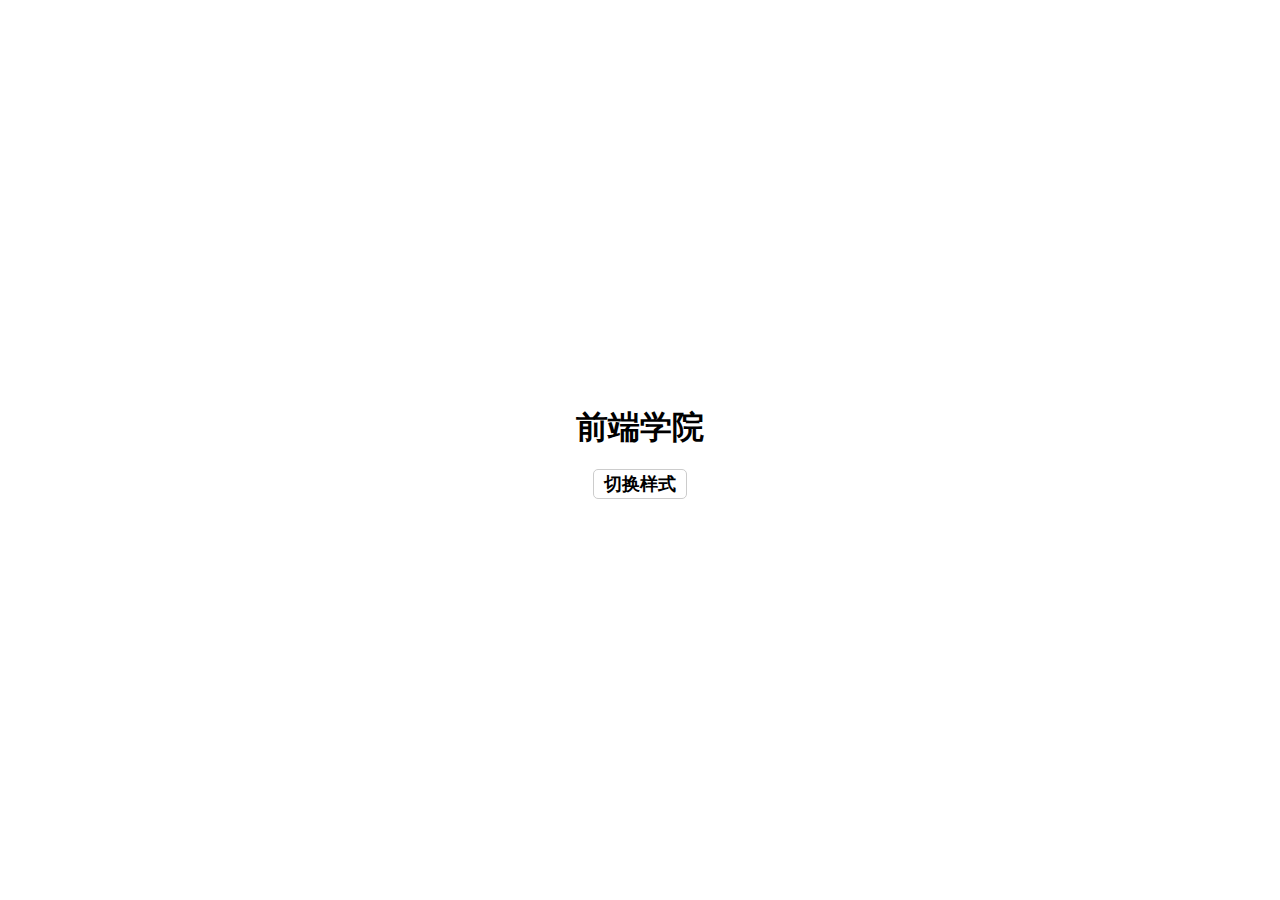
<file: task1/index.html>
<!DOCTYPE html>
<html lang="en">
<head>
    <meta charset="UTF-8">
    <title>task1</title>
    <link rel="stylesheet" href="main.css">
</head>
<body>
    <div class="box">
        <h1 class="title">前端学院</h1>
        <p class="ver"></p>
        <button class="btn">切换样式</button>
    </div>
    <script>
        var isOn = false;
        var btn = document.querySelector(".btn");
        var title = document.querySelector(".title");
        var ver = document.querySelector(".ver");
        btn.addEventListener("click", function(){
            if(!isOn) {
                ver.classList.add("on")
                title.classList.add("active")
                isOn = true;
            } else {
                ver.classList.remove("on")
                title.classList.remove("active")
                isOn = false;
            }
        })
    </script>
</body>
</html>
</file>
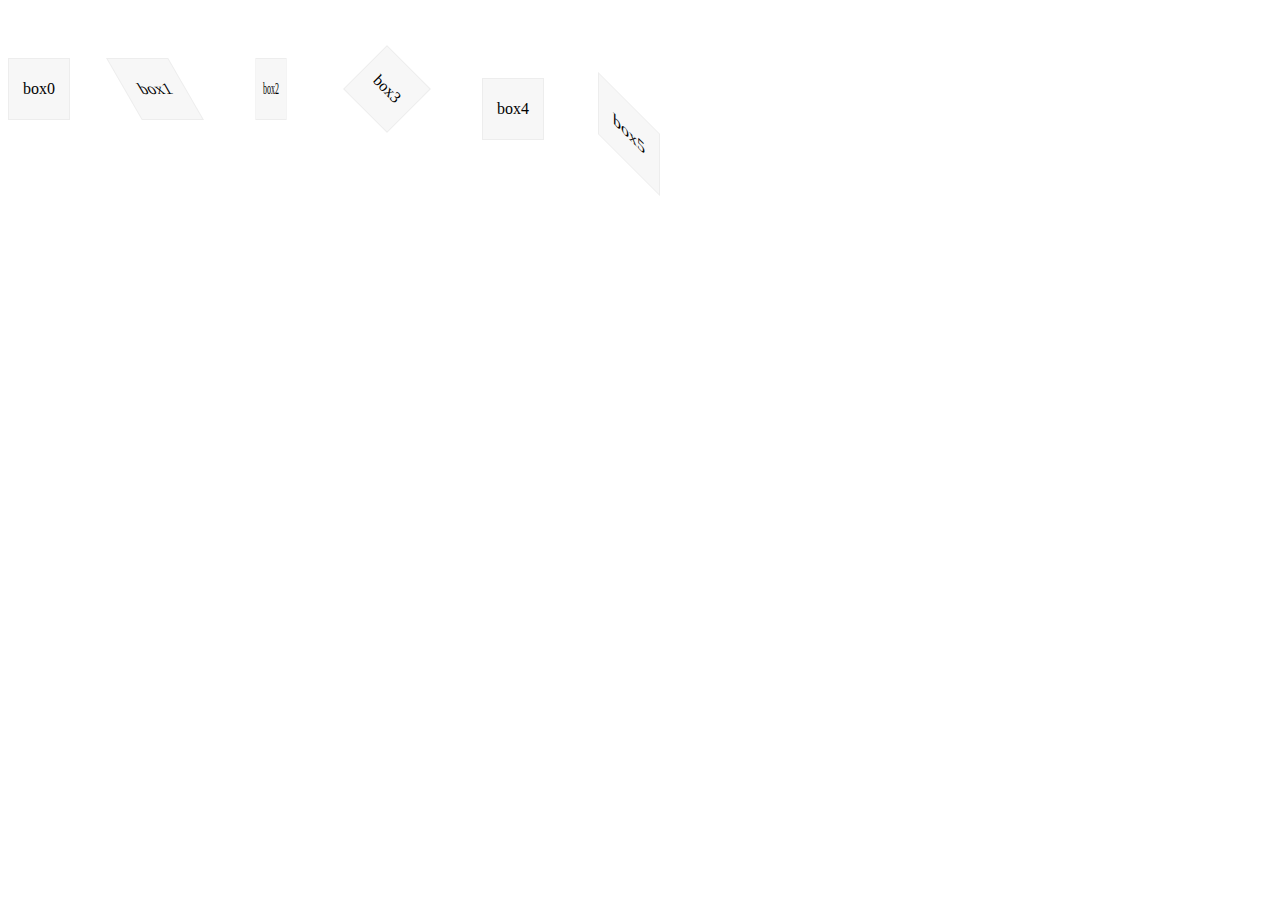
<file: task2/index.html>
<!DOCTYPE html>
<html lang="en">
<head>
    <meta charset="UTF-8">
    <title>task2</title>
    <link rel="stylesheet" href="main.css">
</head>
<body>
    <div class="box0">box0</div>
    <div class="box1">box1</div>
    <div class="box2">box2</div>
    <div class="box3">box3</div>
    <div class="box4">box4</div>
    <div class="box5">box5</div>
</body>
</html>
</file>
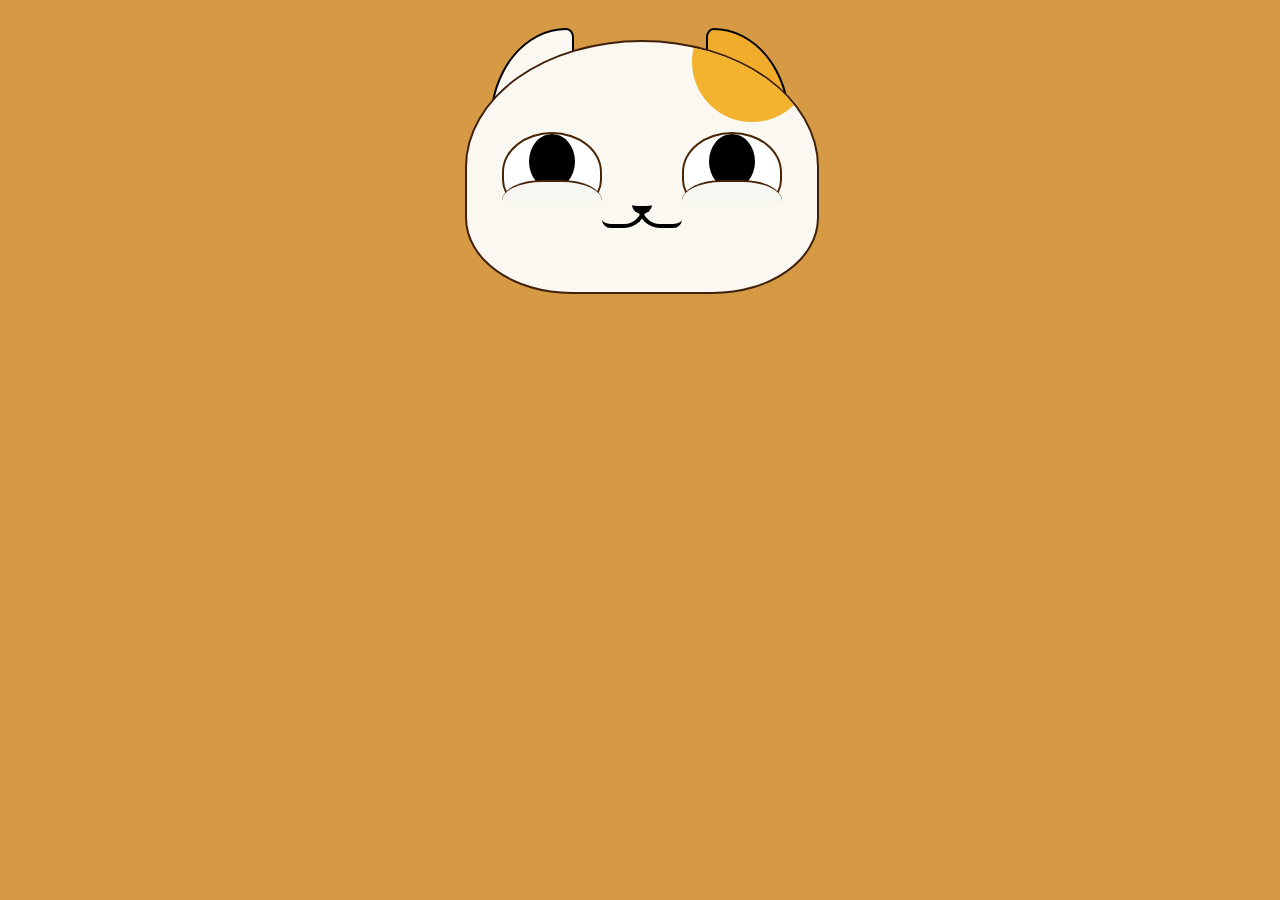
<file: task3/index.html>
<!DOCTYPE html>
<!-- saved from url=(0055)http://jadyoap.bj.bcebos.com/ife%2FcssCatAnimation.html -->
<html><head><meta http-equiv="Content-Type" content="text/html; charset=UTF-8">
        
        <title>纯 CSS 实现猫笑起来的动画</title>
        <style type="text/css">
            body {
                background-color: #d69a44;
            }
            /* face */
            .face {
                position: absolute;
                left: 50%;
                margin-left: -175px;
                top:40px;
                width: 350px;
                height: 250px;
                border-radius: 50% 50% 30% 30%;
                border: 2px solid #3f200b;
                z-index: 10;
                background: #fbf8f1;
                overflow: hidden;
            }
            /* ear */
            .ear-wrap {
                position: absolute;
                width: 300px;
                left: 50%;
                margin-left: -150px;
                /*   top: 100px; */
            }
            .ear-wrap{
                position: absolute;
                left: 50%;
                width: 300px;
                margin-left: -150px;
                margin-top: 20px;
            }
            .ear {
                position: absolute;
                width: 80px;
                height: 100px;
                border: 2px solid #000;
                background: #fbf8f1;
                border-radius: 100% 10% 50% 0% ;
                transition: transform 1s;
            }
            .ear-wrap .right {
                left: auto;
                right: 0;
                border-radius: 10% 100% 0% 50%;
                background: #f1ac2b;
            }
            /* 头发 */
            .hair {
                position: absolute;
                width: 120px;
                height: 120px;
                left: 50%;
                margin-left: 50px;
                margin-top: -40px;
                background: #f3b32e;
                border-radius: 50% 50% 50% 50%;
            }
            /* 眼睛 */
            .eye-wrap {
                position: absolute;
                width: 280px;
                height: 70px;
                top: 90px;
                left: 50%;
                margin-left: -140px;
                overflow: hidden;
            }
            .eye {
                height: 100px;
                width: 100px;
                position: absolute;
            }
            .eye-circle {
                width: 100px;
                height: 80px;
                border: 2px solid #482507;
                overflow: hidden;
                position: absolute;
                background: #fff;
                border-radius: 50% 50% 40% 40%;
                box-sizing: border-box;
            }
            .eye-core {
                height: 55px;
                width: 46px;
                border-radius: 50% 50% 50% 50%;
                /* margin: 0 auto; */
                background: #000;
                position: absolute;
                left: 50%;
                margin-left: -23px;
                transition: transform 1s;
            }
            .eye-bottom {
                height: 50px;
                width: 100px;
                border-radius: 40% 40% 50% 50%;
                position: absolute;
                margin-top: 48px;
                border-top: 2px solid #46240b;
                background: #f6f7f2;
                transition: transform 1s;
            }
            .eye-wrap .right {
                left: auto;
                right: 0px;
            }
            .face-red {
                position: absolute;
                height: 20px;
                width: 70px;
                background: red;
                top: 45px;
                /*top: 64px;*/
                left: 18px;
                border-radius: 50% 50% 50% 50%;
                background: #e85a5e;
                opacity: 0.0;
                transition: opacity 2s;
            }
            /* 鼻子 */
            .nose {
                width: 20px;
                height: 10px;
                border-bottom: 8px solid #000;
                border-radius: 0% 0% 50% 50%;
                top: 154px;
                left: 50%;
                margin-left: -10px;
                position: absolute;
            }
            /* 嘴巴 */
            .mouth-wrap {
                position: absolute;
                top: 168px;
                width: 80px;
                left: 50%;
                margin-left: -40px;
                height: 20px;
                overflow: hidden;
            }
            .mouth {
                width: 40px;
                height: 40px;
                border-bottom: 4px solid #000;
                border-right: 4px solid #000;
                border-radius: 0% 40% 50% 20%;
                margin-top: -26px;
                position: absolute;
                left: 0;
                transition: border-radius 1s;
            }
            .mouth-wrap .right {
                border-bottom: 4px solid #000;
                border-right: none;
                border-left: 4px solid #000;
                border-radius: 40% 0% 20% 50%;
                position: absolute;
                left: auto;
                right: 0;
            }
            /*鼠标hover样式 写在这里*/
            /* 左耳朵 */
            .face:hover + .ear-wrap .left {
                transform: rotate(-25deg);
                -webkit-transform: rotate(-25deg);
                -moz-transform: rotate(-25deg);
            }
            /* 右耳朵 */
            .face:hover + .ear-wrap .right {
                transform: rotate(25deg);
                -webkit-transform: rotate(25deg);
                -moz-transform: rotate(25deg);
            }
            /* 眼睛 */
            .face:hover .eye-core {
                transform: scaleX(.8);
                -webkit-transform: scaleX(.8);
                -moz-transform: scaleX(.8);
            }
            .face:hover .eye-bottom {
                transform: translateY(-15px);
                -webkit-transform: translateY(-15px);
                -moz-transform: translateY(-15px);
            }
            .face:hover .face-red {
                opacity: 1;
            }
            .face:hover .mouth.right {
                border-radius: 40% 0% 50% 50%;
            }
            .face:hover .mouth.left {
                border-radius: 0% 40% 50% 50%;
            }
        </style>
    </head>
    <body>
        <div class="container">
            <!-- 脸 -->
            <div class="face">
                <!-- 头发 -->
                <div class="hair">
                    <div></div>
                </div>
                <!-- 眼睛 -->
                <div class="eye-wrap">
                    <div class="eye left">
                        <div class="eye-circle">
                            <div class="eye-core"></div>
                        </div>
                        <div class="eye-bottom"></div>
                        <div class="face-red"></div>
                    </div>
                    <div class="eye right">
                        <div class="eye-circle">
                            <div class="eye-core"></div>
                        </div>
                        <div class="eye-bottom"></div>
                        <div class="face-red"></div>
                    </div>
                </div>
                <!-- 鼻子 -->
                <div class="nose">
                </div>
                <!-- 嘴巴 -->
                <div class="mouth-wrap">
                    <!-- <div class="mouth-top"></div> -->
                    <div class="mouth left"></div>
                    <div class="mouth right"></div>
                </div>
            </div>
            <!-- 耳朵 -->
            <div class="ear-wrap">
                <div class="ear left"> </div>
                <div class="ear right"> </div>
            </div>
        </div>
    
</body></html>
</file>
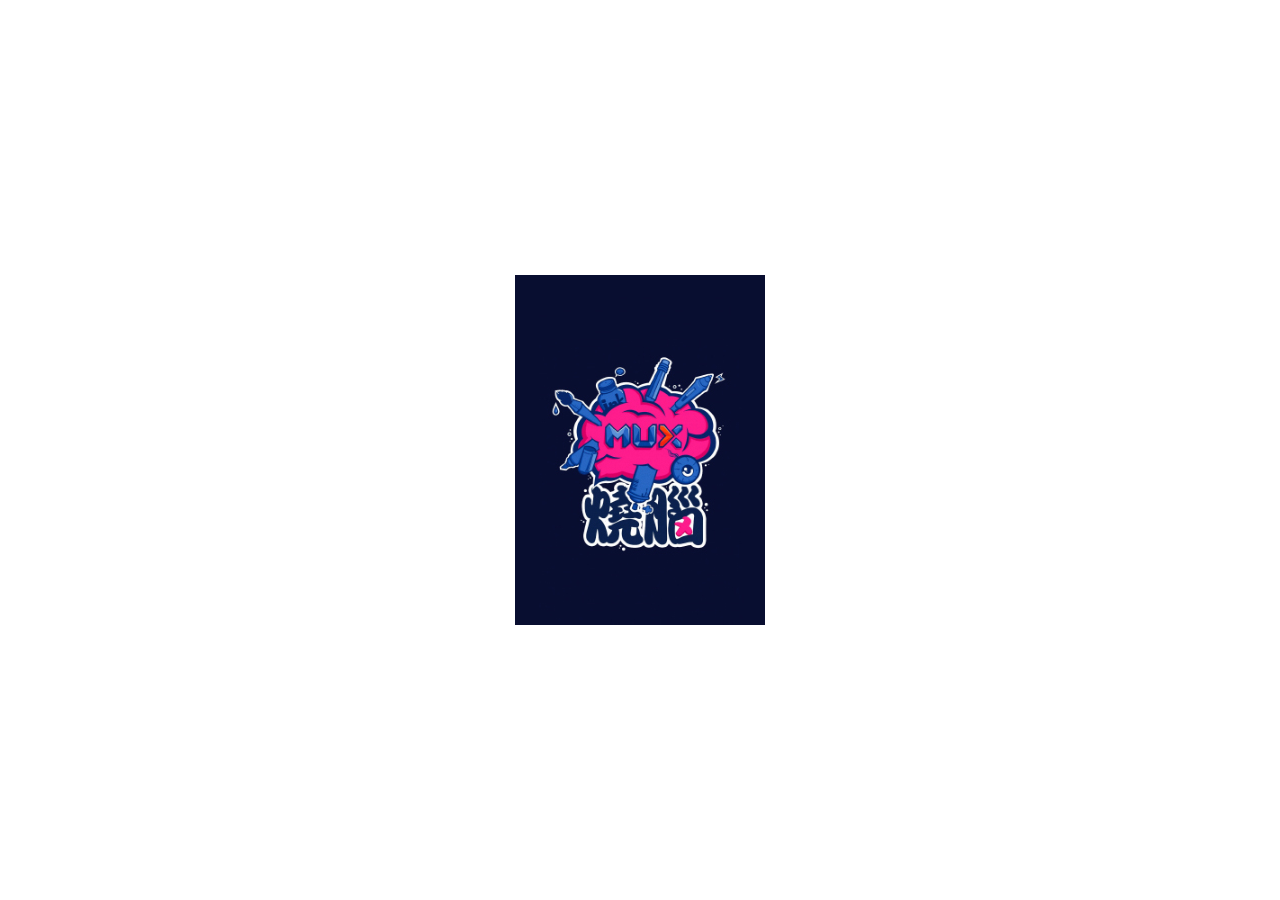
<file: task4/index.html>
<!DOCTYPE html>
<html lang="en">
<head>
    <meta charset="UTF-8">
    <title>task4</title>
    <style>
        body {
            padding: 0;
            margin: 0;
        }
        .box {
            padding: 0;
            margin: 0;
            width: 100%;
            height: 100vh;
            display: -webkit-flex;
            display: -moz-flex;
            display: flex;
            -webkit-justify-content: space-around;
            -moz-justify-content: space-around;
            justify-content: space-around;
            -webkit-align-items: center;
            -moz-align-items: center;
            align-items: center;
        }
        .img {
            position: relative;
            width: 250px;
            height: 350px;
            -webkit-perspective: 1000px;
            -moz-perspective: 1000px;
            perspective: 1000px;
        }
            .img img {
                position: absolute;
                top: 0;
                left: 0;
                -webkit-transition: transform 1s;
                -moz-transition: transform 1s;
                transition: transform 1s;
                -webkit-transform-style: preserve-3d;
                -moz-transform-style: preserve-3d;
                transform-style: preserve-3d;
            }
            .img .on {
                -webkit-backface-visibility: hidden;
                -moz-backface-visibility: hidden;
                backface-visibility: hidden;
            }
            .img .off {
                z-index: -1;
            }
            .img:hover .on, .img:hover .off {
                -webkit-transform: rotateY(180deg);
                -moz-transform: rotateY(180deg);
                transform: rotateY(180deg);
            }
    </style>
</head>
<body>
    <div class="box">
        <div class="img">
            <img src="images/on.jpg" alt="正面" class="on">
            <img src="images/off.jpg" alt="反面" class="off">
        </div>
    </div>
</body>
</html>
</file>
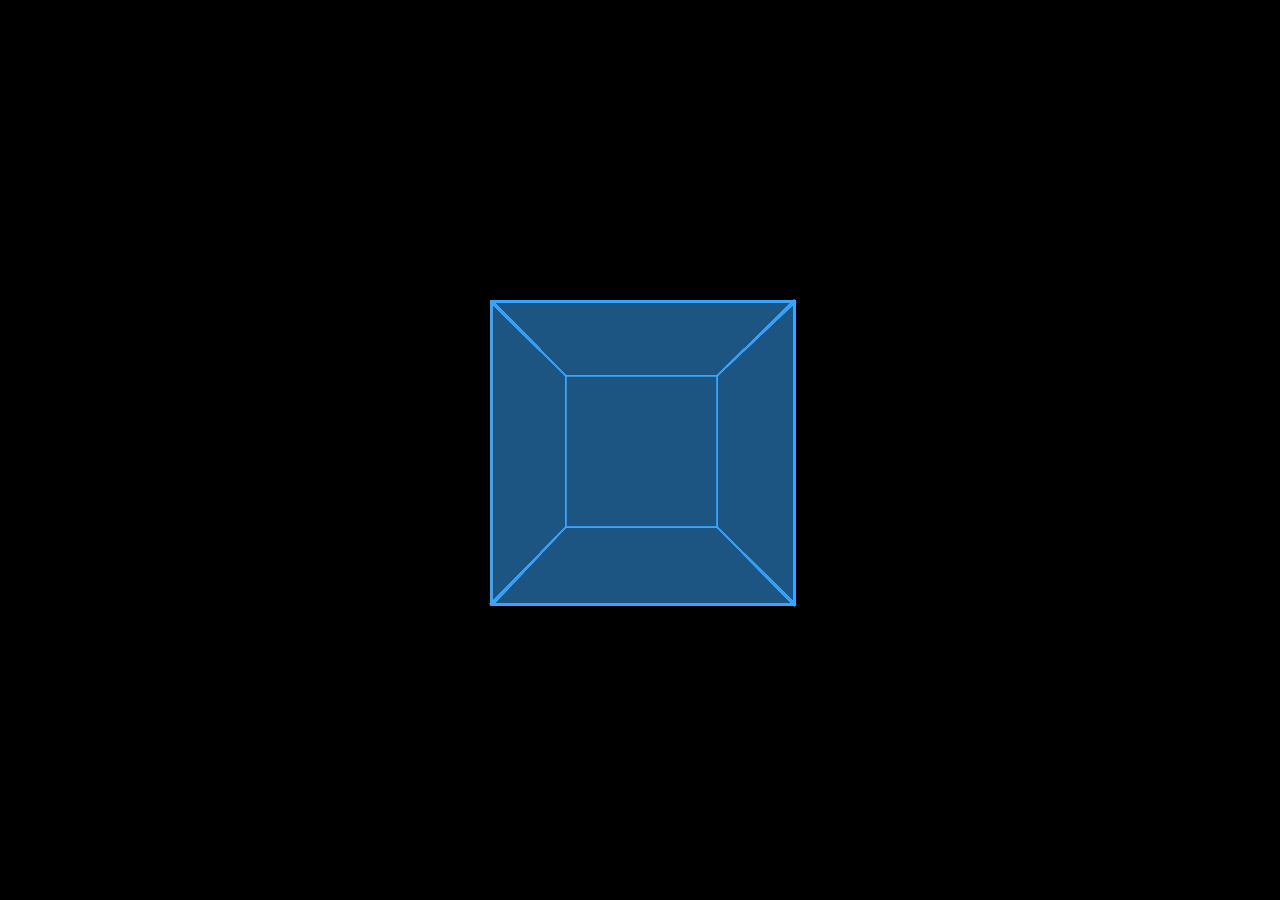
<file: task5/index.html>
<!DOCTYPE html>
<html lang="en">
<head>
    <meta charset="UTF-8">
    <title>task5</title>
    <style>
        body {
            padding: 0;
            margin: 0;
            background: #000;
        }
        .box {
            width: 100%;
            height: 100vh;
            display: -webkit-flex;
               display: -moz-flex;
                    display: flex;
            -webkit-justify-content: space-around;
               -moz-justify-content: space-around;
                    justify-content: space-around;
            -webkit-align-items: center;
               -moz-align-items: center;
                    align-items: center;
            -webkit-perspective: 300px;
               -moz-perspective: 300px;
                    perspective: 300px;
        }
        .cube {
            position: relative;
            width: 200px;
            height: 200px;
            -webkit-transform-style: preserve-3d;
               -moz-transform-style: preserve-3d;
                    transform-style: preserve-3d;
        }
        @keyframes rotate {
            100% {
                -webkit-transform: rotateY(360deg);
                   -moz-transform: rotateY(360deg);
                        transform: rotateY(360deg);
            }
        }
        @-webkit-keyframes rotate {
            100% {
                -webkit-transform: rotateY(360deg);
                   -moz-transform: rotateY(360deg);
                        transform: rotateY(360deg);
            }
        }
        @-moz-keyframes rotate {
            100% {
                -webkit-transform: rotateY(360deg);
                   -moz-transform: rotateY(360deg);
                        transform: rotateY(360deg);
            }
        }
        .cube:hover {
            -webkit-animation: rotate 10s linear infinite;
               -moz-animation: rotate 10s linear infinite;
                    animation: rotate 10s linear infinite;
        }
            .cube div {
                position: absolute;
                width: 200px;
                height: 200px;
                background: rgba(57,165,254,.3);
                border: 2px solid #39A5FE;
            }
                .face1 {
                    -webkit-transform: translateZ(-100px);
                       -moz-transform: translateZ(-100px);
                            transform: translateZ(-100px);
                }
                .face2 {
                    -webkit-transform: rotateX(90deg) translateZ(100px);
                       -moz-transform: rotateX(90deg) translateZ(100px);
                            transform: rotateX(90deg) translateZ(100px);
                }
                .face3 {
                    -webkit-transform: rotateX(90deg) translateZ(-100px);
                       -moz-transform: rotateX(90deg) translateZ(-100px);
                            transform: rotateX(90deg) translateZ(-100px);
                }
                .face4 {
                    -webkit-transform: rotateY(90deg) translateZ(100px);
                       -moz-transform: rotateY(90deg) translateZ(100px);
                            transform: rotateY(90deg) translateZ(100px);
                }
                .face5 {
                    -webkit-transform: rotateY(90deg) translateZ(-100px);
                       -moz-transform: rotateY(90deg) translateZ(-100px);
                            transform: rotateY(90deg) translateZ(-100px);
                }
                .face6 {
                    -webkit-transform: translateZ(100px);
                       -moz-transform: translateZ(100px);
                            transform: translateZ(100px);
                }

    </style>
</head>
<body>
    <div class="box">
        <div class="cube">
            <div class="face1"></div>
            <div class="face2"></div>
            <div class="face3"></div>
            <div class="face4"></div>
            <div class="face5"></div>
            <div class="face6"></div>
        </div>
    </div>
</body>
</html>
</file>
<file: task1/main.css>
body {
    width: 100%;
    height: 100vh;
    padding: 0;
    margin: 0;
    display: flex;
    display: -webkit-flex;
    justify-content: space-around;
    -webkit-justify-content: space-around;
    -moz-justify-content: space-around;
    align-items: center;
    -webkit-align-items: center;
    -moz-align-items: center;
}
.box {
    text-align: center;
}
    .title {
        transition: color .3s;
        margin: 5px 0;
    }
    .ver {
        width: 0;
        height: 4px;
        margin: 0 auto;
        transition: width .5s ease-in-out;
        -webkit-transition: width .5s ease-in-out;
        -moz-transition: width .5s ease-in-out;
        background: #00f;
    }
        .on {
            width: 100%;
        }
        .active {
            color: #00f;
        }
    .btn {
        padding: 2px 10px;
        font-size: 18px;
        font-weight: 700;
        border-radius: 5px;
        border: 1px solid #ccc;
        background: transparent;
        outline: none;
        cursor: pointer;
        margin-top: 10px;
    }
</file>
<file: task2/main.css>
div {
    display: inline-block;
    width: 60px;
    height: 60px;
    background: #f7f7f7;
    border: 1px solid #ededed;
    margin-right: 50px;
    margin-top: 50px;
    text-align: center;
    line-height: 60px;
}
    .box1 {
        transform: skewX(30deg);
        -webkit-transform: skewX(30deg);
        -moz-transform: skewX(30deg);
    }
    .box2 {
        transform: scaleX(0.5);
        -webkit-transform: scaleX(0.5);
        -moz-transform: scaleX(0.5);
    }
    .box3 {
        transform: rotate(45deg);
        -webkit-transform: rotate(45deg);
        -moz-transform: rotate(45deg);
    }
    .box4 {
        transform: translate(10px, 20px);
        -webkit-transform: translate(10px, 20px);
        -moz-transform: translate(10px, 20px);
    }
    .box5 {
        transform: matrix(1, 1, 0, 1, 10, 45);
        -webkit-transform: matrix(1, 1, 0, 1, 10, 45);
        -moz-transform: matrix(1, 1, 0, 1, 10, 45);
    }
</file>
